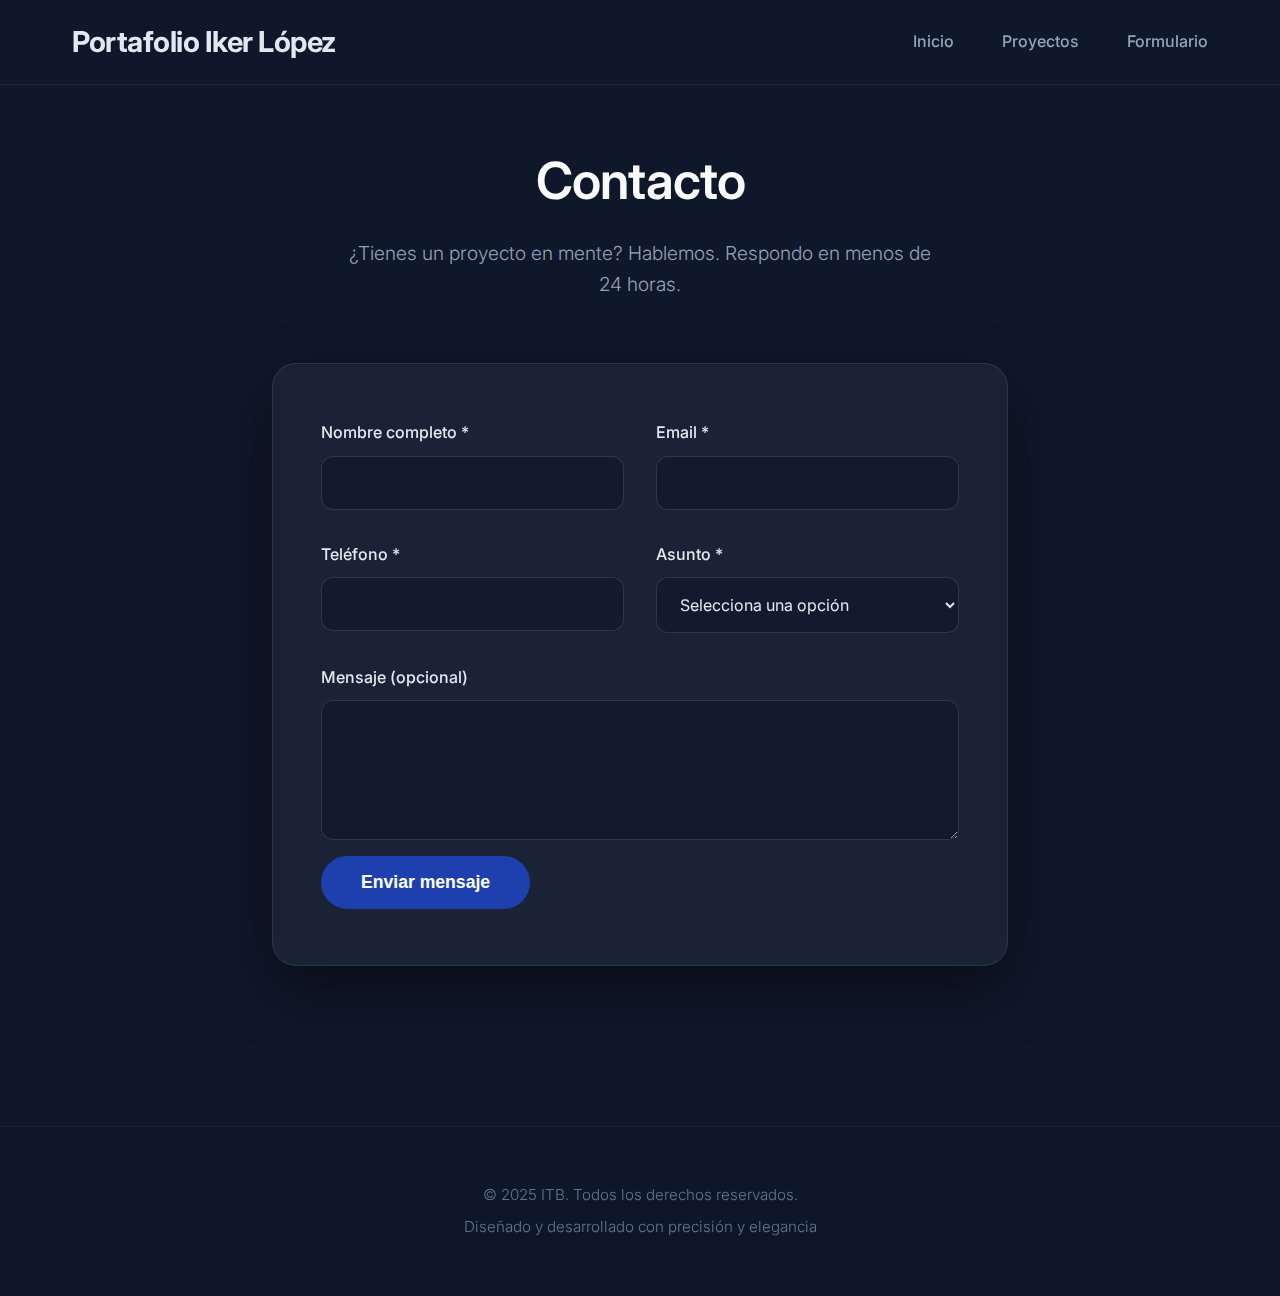
<file: formulario.html>
<!DOCTYPE html>
<html lang="es">
<head>
  <meta charset="UTF-8">
  <meta name="viewport" content="width=device-width, initial-scale=1.0">
  <title>Contacto – Iker López</title>
  <link rel="stylesheet" href="index.css">
  <link href="https://fonts.googleapis.com/css2?family=Inter:wght@300;400;500;600;700&display=swap" rel="stylesheet">

  <style>
    .contact-container {
      max-width: 800px;
      margin: 140px auto 10rem;
      padding: 0 2rem;
    }

    .contact-header {
      text-align: center;
      margin-bottom: 4rem;
    }

    .contact-header h1 {
      font-size: 3.2rem;
      color: #f8fafc;
      margin-bottom: 1rem;
    }

    .contact-header p {
      font-size: 1.2rem;
      color: #94a3b8;
      max-width: 600px;
      margin: 0 auto;
    }

    .contact-form {
      background: rgba(30, 41, 59, 0.7);
      backdrop-filter: blur(12px);
      border: 1px solid rgba(148, 163, 184, 0.15);
      border-radius: 24px;
      padding: 3.5rem 3rem;
      box-shadow: 0 25px 60px rgba(0, 0, 0, 0.4);
    }

    .form-grid {
      display: grid;
      grid-template-columns: repeat(auto-fit, minmax(300px, 1fr));
      gap: 2rem;
      margin-bottom: 2rem;
    }

    .form-group {
      display: flex;
      flex-direction: column;
    }

    label {
      color: #e2e8f0;
      font-weight: 500;
      margin-bottom: 0.6rem;
      font-size: 1rem;
    }

    input, select, textarea {
      background: rgba(15, 23, 42, 0.6);
      border: 1px solid rgba(148, 163, 184, 0.2);
      border-radius: 12px;
      padding: 1rem 1.2rem;
      color: #e2e8f0;
      font-family: 'Inter', sans-serif;
      font-size: 1rem;
      transition: all 0.3s ease;
    }

    input:focus, select:focus, textarea:focus {
      outline: none;
      border-color: #60a5fa;
      box-shadow: 0 0 0 3px rgba(96, 165, 250, 0.2);
      background: rgba(15, 23, 42, 0.9);
    }

    textarea {
      min-height: 140px;
      resize: vertical;
    }

    .full-width {
      grid-column: 1 / -1;
    }

    button {
      background: #1e40af;
      color: white;
      border: none;
      padding: 1rem 2.5rem;
      font-size: 1.1rem;
      font-weight: 600;
      border-radius: 50px;
      cursor: pointer;
      transition: all 0.4s ease;
      margin-top: 1rem;
    }

    button:hover {
      background: #60a5fa;
      transform: translateY(-3px);
      box-shadow: 0 15px 30px rgba(96, 165, 250, 0.4);
    }

    .required {
      color: #60a5fa;
    }

    @media (max-width: 768px) {
      .contact-container { padding: 0 1.5rem; margin-top: 120px; }
      .contact-header h1 { font-size: 2.6rem; }
      .contact-form { padding: 2.5rem 2rem; }
    }
  </style>
</head>
<body>

  <!-- HEADER -->
  <header>
    <nav>
      <div class="logo">Portafolio Iker López</div>
      <div class="nav-links">
        <a href="index.html">Inicio</a>
        <a href="proyectos.html">Proyectos</a>
        <a href="formulario.html">Formulario</a>
      </div>
    </nav>
  </header>

  <!-- FORMULARIO -->
  <div class="contact-container">
    <div class="contact-header">
      <h1>Contacto</h1>
      <p>¿Tienes un proyecto en mente? Hablemos. Respondo en menos de 24 horas.</p>
    </div>

<form class="contact-form"
      action="TU_URL_DE_APPS_SCRIPT"
      method="POST"
      target="_blank">
      <div class="form-grid">
        <div class="form-group">
          <label for="name">Nombre completo *</label>
          <input type="text" id="name" name="name" required>
        </div>
        <div class="form-group">
          <label for="email">Email *</label>
          <input type="email" id="email" name="email" required>
        </div>
        <div class="form-group">
          <label for="phone">Teléfono *</label>
          <input type="tel" id="phone" name="phone" required>
        </div>
        <div class="form-group">
          <label for="subject">Asunto *</label>
          <select id="subject" name="subject" required>
            <option value="" disabled selected>Selecciona una opción</option>
            <option value="Proyecto Web / App">Proyecto Web / App</option>
            <option value="Gemelo Digital / BIM">Gemelo Digital / BIM</option>
            <option value="Consultoría Técnica">Consultoría Técnica</option>
            <option value="Colaboración / Empleo">Colaboración / Empleo</option>
            <option value="Otro">Otro</option>
          </select>
        </div>
      </div>

      <div class="form-group full-width">
        <label for="message">Mensaje (opcional)</label>
        <textarea id="message" name="message"></textarea>
      </div>

      <button type="submit">Enviar mensaje</button>
    </form>
  </div>

  <!-- FOOTER -->
  <footer>
    <div class="footer-content">
      <p>© 2025 ITB. Todos los derechos reservados.</p>
      <p>Diseñado y desarrollado con precisión y elegancia</p>
    </div>
  </footer>

  <!-- JS para mensaje de éxito -->
  <script>
    const form = document.querySelector('.contact-form');

    form.addEventListener('submit', function(e) {
      e.preventDefault(); // evita recarga

      const url = form.action;
      const formData = new FormData(form);

      fetch(url, {
        method: 'POST',
        body: formData,
        mode: 'no-cors' // evita errores CORS
      })
      .then(() => {
        alert("¡Mensaje enviado con éxito!");
        form.reset();
      })
      .catch(error => {
        console.error(error);
        alert("Hubo un error al enviar el formulario. Intenta de nuevo.");
      });
    });
  </script>

</body>
</html>
</file>
<file: index.css>
* {
  margin: 0;
  padding: 0;
  box-sizing: border-box;
}

body {
  font-family: 'Inter', sans-serif;
  background: #0f172a; /* Azul-gris muy oscuro */
  color: #e2e8f0;
  line-height: 1.6;
  min-height: 100vh;
}

/* Header fijo elegante */
header {
  background: rgba(15, 23, 42, 0.85);
  backdrop-filter: blur(12px);
  -webkit-backdrop-filter: blur(12px);
  border-bottom: 1px solid rgba(148, 163, 184, 0.1);
  position: fixed;
  top: 0;
  width: 100%;
  z-index: 1000;
  padding: 1.2rem 0;
}

nav {
  max-width: 1200px;
  margin: 0 auto;
  display: flex;
  justify-content: space-between;
  align-items: center;
  padding: 0 2rem;
}

.logo {
  font-size: 1.8rem;
  font-weight: 700;
  color: #e2e8f0;
  letter-spacing: -0.5px;
}

.nav-links a {
  color: #94a3b8;
  text-decoration: none;
  font-weight: 500;
  font-size: 1rem;
  position: relative;
  transition: color 0.3s ease;
}

.nav-links a:hover {
  color: #e2e8f0;
}

.nav-links a::after {
  content: '';
  position: absolute;
  width: 0;
  height: 2px;
  bottom: -8px;
  left: 50%;
  background: #3b82f6;
  transition: all 0.4s ease;
  transform: translateX(-50%);
}

.nav-links a:hover::after {
  width: 100%;
}

.nav-links {
  display: flex;
  gap: 3rem;
}

/* Contenido principal */
main {
  margin-top: 120px;
  padding: 2rem;
  max-width: 1100px;
  margin-left: auto;
  margin-right: auto;
}

/* Secciones con efecto elegante al hacer hover */
section {
  background: rgba(30, 41, 59, 0.6);
  border: 1px solid rgba(148, 163, 184, 0.1);
  border-radius: 16px;
  padding: 4rem 3rem;
  margin-bottom: 3rem;
  transition: all 0.4s cubic-bezier(0.4, 0, 0.2, 1);
  position: relative;
  overflow: hidden;
}

section::before {
  content: '';
  position: absolute;
  top: 0;
  left: -100%;
  width: 100%;
  height: 100%;
  background: linear-gradient(90deg, transparent, rgba(59, 130, 246, 0.08), transparent);
  transition: 0.7s;
}

section:hover::before {
  left: 100%;
}

section:hover {
  transform: translateY(-12px);
  box-shadow: 0 25px 50px rgba(0, 0, 0, 0.4);
  border-color: rgba(59, 130, 246, 0.3);
  background: rgba(30, 41, 59, 0.8);
}

h1, h2 {
  text-align: center;
  margin-bottom: 1.5rem;
  font-weight: 600;
}

h1 {
  font-size: 3rem;
  color: #f8fafc;
  letter-spacing: -1px;
}

h2 {
  font-size: 2.2rem;
  color: #60a5fa;
}

p {
  font-size: 1.15rem;
  color: #cbd5e1;
  text-align: center;
  max-width: 800px;
  margin: 0 auto;
  font-weight: 300;
}

/* Footer centrado y elegante */
footer {
  background: rgba(15, 23, 42, 0.95);
  backdrop-filter: blur(12px);
  padding: 3rem 1rem;
  border-top: 1px solid rgba(148, 163, 184, 0.1);
  margin-top: 5rem;
}

.footer-content {
  max-width: 800px;
  margin: 0 auto;
  text-align: center;
}

.footer-content p {
  color: #64748b;
  font-size: 0.95rem;
  margin: 0.5rem 0;
}

/* Responsive */
@media (max-width: 768px) {
  nav {
    flex-direction: column;
    gap: 1rem;
    padding: 1rem;
  }
  .nav-links {
    gap: 1.8rem;
  }
  h1 { font-size: 2.5rem; }
  section { padding: 3rem 2rem; }
  section:hover { transform: translateY(-8px); }
}
</file>
